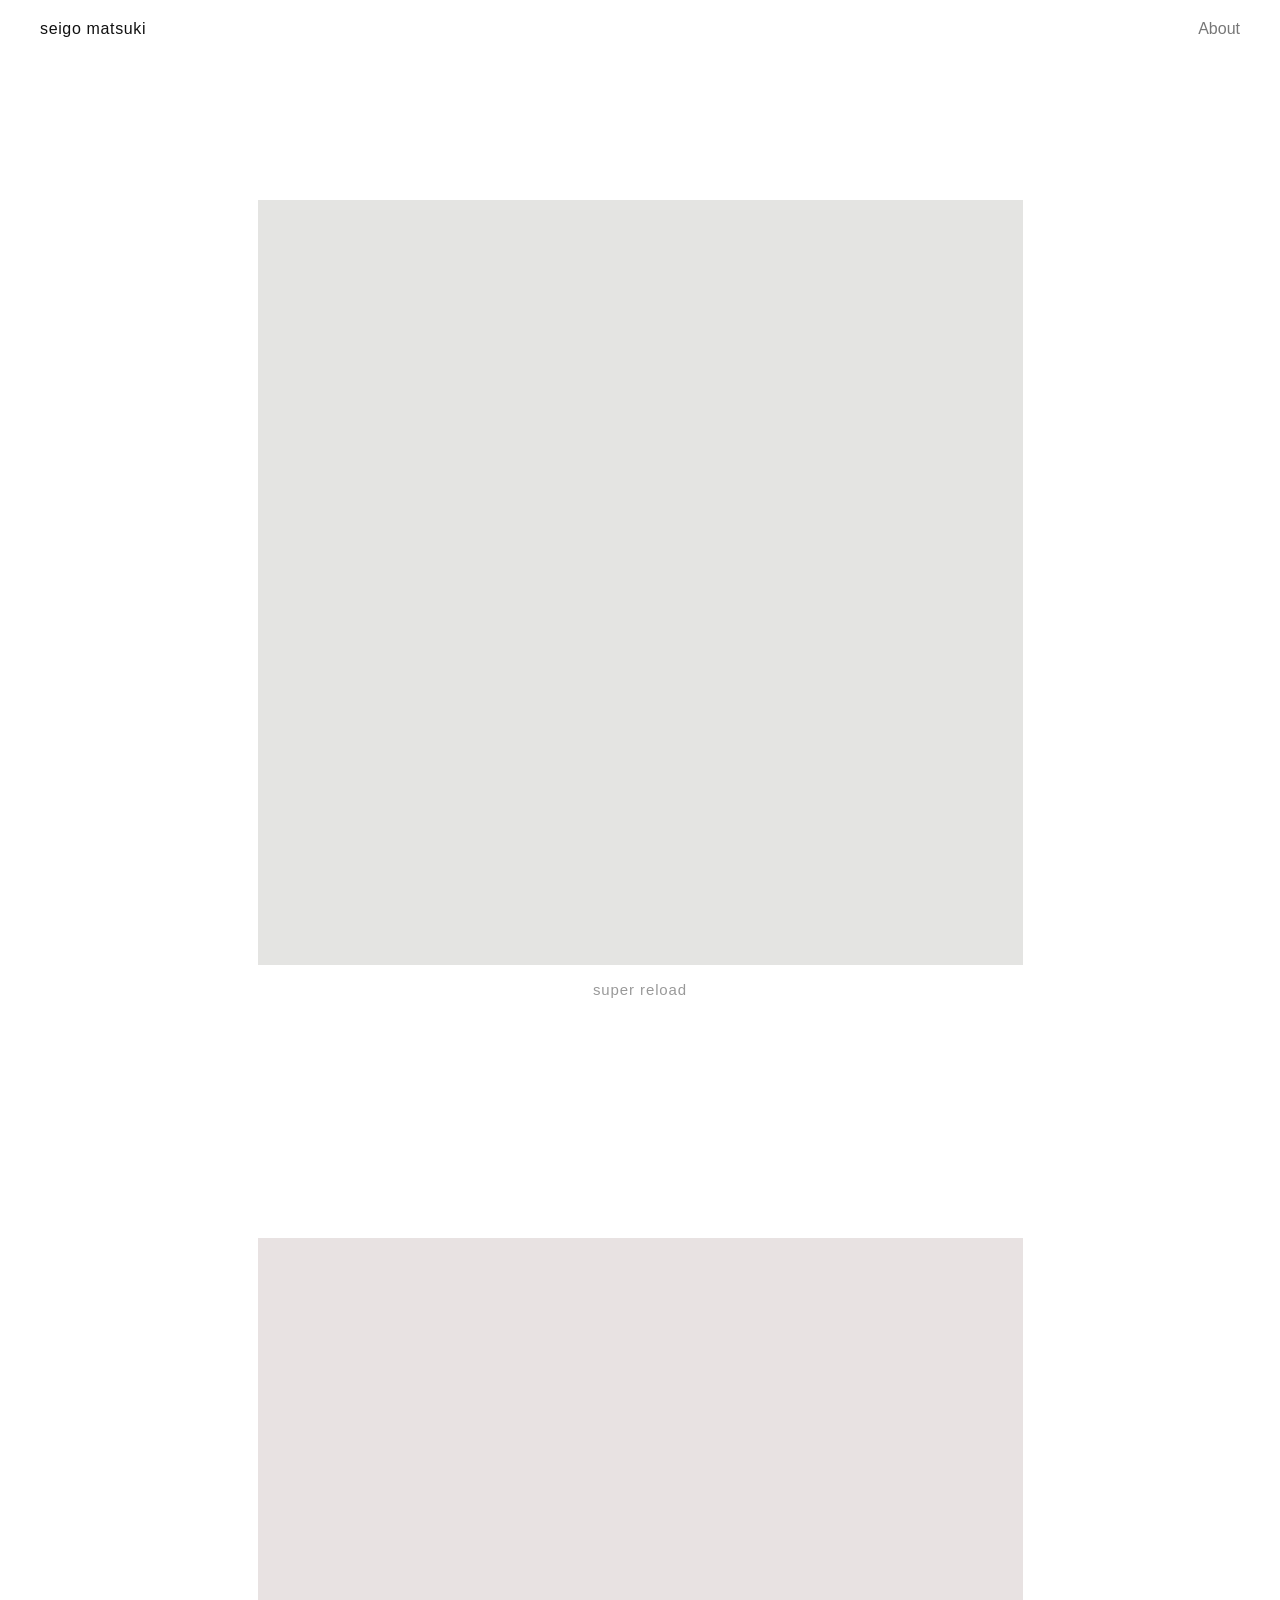
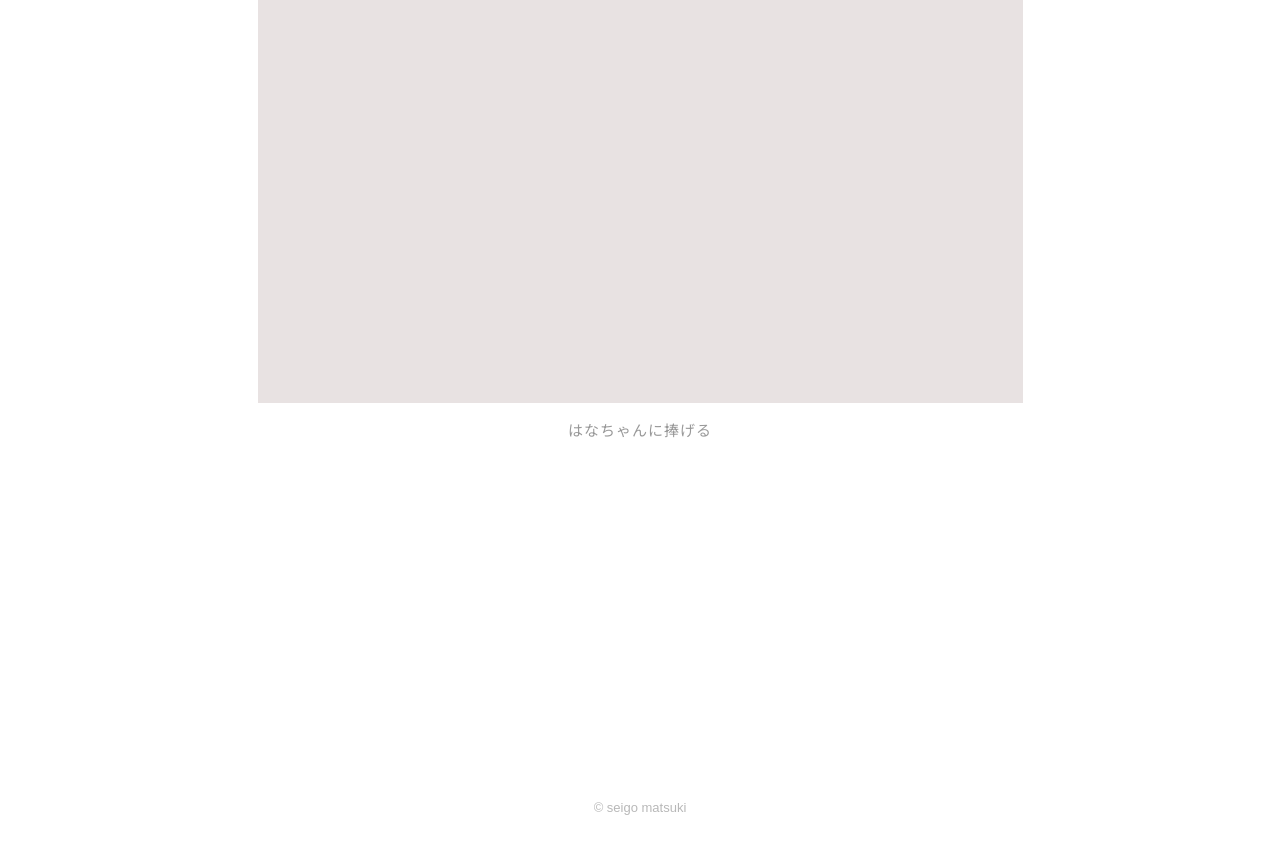
<file: index.html>
<!DOCTYPE html>
<html lang="ja">
<head>
<meta charset="UTF-8">
<meta name="viewport" content="width=device-width, initial-scale=1">
<title>seigo matsuki</title>
<link rel="preconnect" href="https://fonts.googleapis.com">
<link rel="preconnect" href="https://fonts.gstatic.com" crossorigin>
<link href="https://fonts.googleapis.com/css2?family=Noto+Sans+JP:wght@400&display=swap" rel="stylesheet">
<link rel="stylesheet" href="./css/style.css">
</head>
<body>
  <header class="site-header" id="siteHeader">
    <a class="site-name" href="./">seigo matsuki</a>
    <a class="site-nav" href="./about.html">About</a>
  </header>

  <main class="page">
    <a class="series-entry" href="./series/super-reload.html">
      <img class="photo" src="./photos/sr/01.jpg" alt="super reload">
      <span class="series-name">super reload</span>
    </a>
    <a class="series-entry" href="./series/hana.html">
      <img class="photo" src="./photos/hana/01.jpg" alt="はなちゃんに捧げる">
      <span class="series-name">はなちゃんに捧げる</span>
    </a>
  </main>

  <footer class="site-footer">© seigo matsuki</footer>
  <script src="./js/site.js" defer></script>
</body>
</html>
</file>
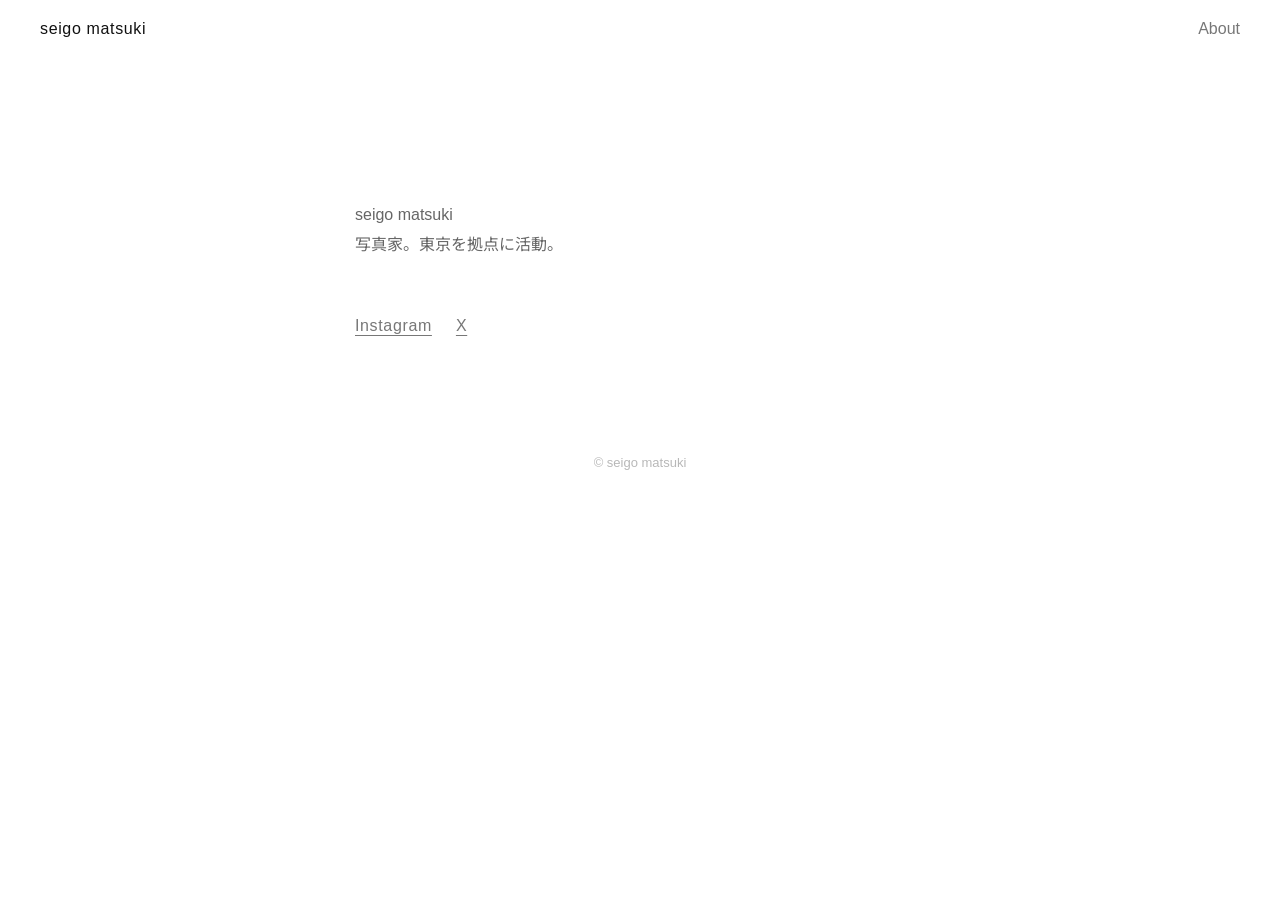
<file: about.html>
<!DOCTYPE html>
<html lang="ja">
<head>
<meta charset="UTF-8">
<meta name="viewport" content="width=device-width, initial-scale=1">
<title>About – seigo matsuki</title>
<link rel="preconnect" href="https://fonts.googleapis.com">
<link rel="preconnect" href="https://fonts.gstatic.com" crossorigin>
<link href="https://fonts.googleapis.com/css2?family=Noto+Sans+JP:wght@400&display=swap" rel="stylesheet">
<link rel="stylesheet" href="./css/style.css">
</head>
<body>
  <header class="site-header" id="siteHeader">
    <a class="site-name" href="./">seigo matsuki</a>
    <a class="site-nav" href="./about.html">About</a>
  </header>

  <main class="page page--about">
    <p class="profile">seigo matsuki<br>写真家。東京を拠点に活動。</p>
    <p class="sns">
      <a href="https://instagram.com" target="_blank" rel="noopener noreferrer">Instagram</a>
      <a href="https://x.com" target="_blank" rel="noopener noreferrer">X</a>
    </p>
  </main>

  <footer class="site-footer">© seigo matsuki</footer>
  <script src="./js/site.js" defer></script>
</body>
</html>
</file>
<file: css/style.css>
:root {
  /* 色 — 無彩色のみ */
  --c-bg:       #ffffff;
  --c-text:     #2a2a2a;   /* 本文 */
  --c-name:     #111111;   /* サイト名 */
  --c-link:     #777777;   /* ナビ・リンク・戻る */
  --c-series:   #999999;   /* シリーズ名 */
  --c-copy:     #b8b8b8;   /* © */
  --c-lb:       #000000;   /* ライトボックス背景 */

  /* タイポ — rem指定でブラウザの文字サイズ設定に追従(1rem = 既定16px) */
  --font: "Helvetica Neue", Helvetica, Arial, "Noto Sans JP", sans-serif;
  --fs-copy:    0.8125rem;  /* 13px相当 */
  --fs-series:  0.9375rem;  /* 15px相当 / letter-spacing: .06em */
  --fs-nav:     1rem;       /* 16px相当 */
  --fs-name:    1rem;       /* 16px相当 / letter-spacing: .04em */
  --fs-profile: 1rem;       /* 16px相当 / line-height: 1.9 */
  --fs-body:    1.0625rem;  /* 17px相当 / line-height: 2.1 / PCで1.125rem */

  /* 余白・レイアウト */
  --pad:      16px;        /* 左右余白 */
  --gap:      160px;       /* 写真間 */
  --top-off:  88px;        /* ヘッダー下→最初の要素 */
  --header-h: 53px;
}
@media (min-width: 768px) {
  :root {
    --pad: 40px;
    --gap: 240px;
    --top-off: 130px;
    --fs-body: 1.125rem;
    --header-h: 70px;
  }
}

* { box-sizing: border-box; }

body {
  margin: 0;
  background: var(--c-bg);
  font-family: var(--font);
  color: var(--c-text);
}

a {
  color: var(--c-link);
  text-decoration: none;
}
a:hover { color: var(--c-name); }

.site-header {
  position: fixed;
  top: 0;
  inset-inline: 0;
  z-index: 50;
  display: flex;
  justify-content: space-between;
  align-items: baseline;
  padding: 20px var(--pad);
  background: var(--c-bg);
  transition: transform .25s ease;
}
.site-header.is-hidden { transform: translateY(-100%); }

.site-name {
  font-size: var(--fs-name);
  letter-spacing: .04em;
  color: var(--c-name);
}
.site-nav {
  font-size: var(--fs-nav);
  color: var(--c-link);
}

.page {
  max-width: 1200px;
  margin-inline: auto;
  padding: calc(var(--header-h) + var(--top-off)) var(--pad) 0;
}

.photo {
  display: block;
  width: min(100%, 85vh);
  aspect-ratio: 1 / 1;
  object-fit: cover;
  margin-inline: auto;
}

.series-entry {
  display: block;
  margin-bottom: var(--gap);
}
.series-name,
.series-title {
  display: block;
  text-align: center;
  font-size: var(--fs-series);
  letter-spacing: .06em;
  color: var(--c-series);
}
.series-name { margin-top: 16px; }
.series-title { margin-bottom: 64px; }
@media (min-width: 768px) {
  .series-title { margin-bottom: 96px; }
}

.photo-list {
  display: flex;
  flex-direction: column;
  gap: var(--gap);
  align-items: center;
}

.back {
  padding-top: calc(var(--gap) * .75);
  text-align: center;
}
.back a {
  font-size: var(--fs-series);
  letter-spacing: .06em;
  color: var(--c-link);
  text-decoration: underline;
  text-underline-offset: 4px;
}

.page--about { max-width: 650px; }
.statement {
  margin: 0;
  font-size: var(--fs-body);
  line-height: 2.1;
  text-wrap: pretty;
}
.profile {
  margin: 72px 0 0;
}
.profile:first-child {
  margin-top: 0;
  font-size: var(--fs-profile);
  line-height: 1.9;
  color: #666666;
}
.sns {
  margin: 56px 0 0;
  display: flex;
  gap: 24px;
  font-size: var(--fs-nav);
  letter-spacing: .04em;
}
.sns a {
  text-decoration: underline;
  text-underline-offset: 4px;
}

.site-footer {
  padding: 120px var(--pad) 28px;
  text-align: center;
  font-size: var(--fs-copy);
  color: var(--c-copy);
}

.lightbox {
  position: fixed;
  inset: 0;
  z-index: 100;
  background: var(--c-lb);
  display: flex;
  align-items: center;
  justify-content: center;
}
.lightbox[hidden] { display: none; }
.lightbox-img {
  display: block;
  width: min(100vw, 85vh);
  aspect-ratio: 1 / 1;
  object-fit: cover;
}
</file>
